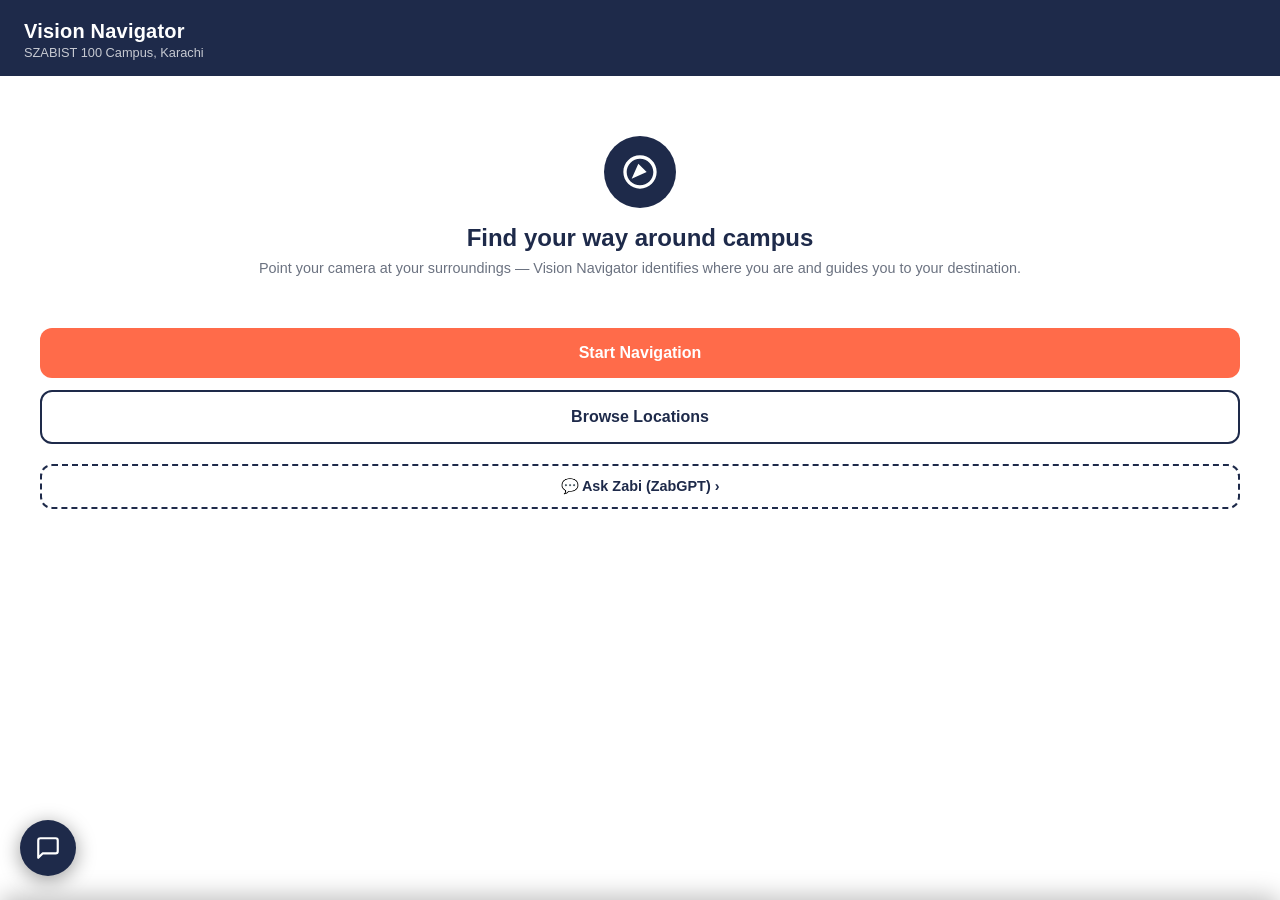
<file: web/index.html>
<!DOCTYPE html>
<html lang="en">
<head>
  <meta charset="UTF-8" />
  <meta name="viewport" content="width=device-width, initial-scale=1.0, viewport-fit=cover" />
  <title>Vision Navigator</title>
  <link rel="stylesheet" href="css/styles.css" />
  <style>
    .action-area { padding: 24px 20px 32px; }
    .zabgpt-link {
      display: block;
      text-align: center;
      margin-top: 20px;
      color: var(--color-navy);
      font-size: 0.9rem;
      font-weight: 600;
      text-decoration: none;
      padding: 12px;
      border-radius: var(--radius);
      border: 2px dashed var(--color-navy);
      cursor: pointer;
      background: none;
      width: 100%;
    }
    .zabgpt-link:active { opacity: 0.7; }
  </style>
</head>
<body>
  <div class="screen">
    <!-- Header -->
    <header class="header-navy">
      <div>
        <h1>Vision Navigator</h1>
        <p>SZABIST 100 Campus, Karachi</p>
      </div>
    </header>

    <!-- Hero -->
    <div class="content">
      <div class="hero">
        <div class="hero-logo">
          <svg viewBox="0 0 24 24" xmlns="http://www.w3.org/2000/svg">
            <path d="M12 2C6.48 2 2 6.48 2 12s4.48 10 10 10
                     10-4.48 10-10S17.52 2 12 2zm0 18c-4.41
                     0-8-3.59-8-8s3.59-8 8-8 8 3.59 8 8-3.59
                     8-8 8zm-1-13l-4 9 9-4-5-5z"/>
          </svg>
        </div>
        <h2>Find your way around campus</h2>
        <p>Point your camera at your surroundings &#8212; Vision Navigator identifies where you are and guides you to your destination.</p>
      </div>

      <div class="action-area">
        <a class="btn btn-primary" href="destination.html">Start Navigation</a>
        <a class="btn btn-ghost" href="destination.html">Browse Locations</a>
        <button class="zabgpt-link" id="zabgpt-open-btn">
          &#128172; Ask Zabi (ZabGPT) &#8250;
        </button>
      </div>
    </div>
  </div>

  <!-- ZabGPT FAB -->
  <button class="zabgpt-fab" id="zabgpt-fab" title="Ask ZabGPT">
    <svg viewBox="0 0 24 24" fill="none" stroke="currentColor" stroke-width="2"
         stroke-linecap="round" stroke-linejoin="round">
      <path d="M21 15a2 2 0 0 1-2 2H7l-4 4V5a2 2 0 0 1 2-2h14a2 2 0 0 1 2 2z"/>
    </svg>
  </button>

  <!-- ZabGPT chat panel -->
  <div class="zabgpt-panel" id="zabgpt-panel">
    <div class="zabgpt-header">
      <span class="zabgpt-title">ZabGPT</span>
      <span class="zabgpt-sub">Ask anything about SZABIST</span>
      <button class="zabgpt-close" id="zabgpt-close">&#10005;</button>
    </div>
    <div class="zabgpt-messages" id="zabgpt-messages"></div>
    <div class="zabgpt-input-row">
      <input class="zabgpt-input" id="zabgpt-input" type="text"
             placeholder="e.g. What are the fee structures?" autocomplete="off" />
      <button class="zabgpt-send" id="zabgpt-send">Send</button>
    </div>
  </div>

  <script type="module" src="js/zabgpt-chat.js"></script>
  <script type="module">
    // Also wire the inline "Ask Zabi" button to open the panel
    document.getElementById("zabgpt-open-btn").addEventListener("click", () => {
      document.getElementById("zabgpt-panel").classList.add("open");
      document.getElementById("zabgpt-input").focus();
    });
  </script>
</body>
</html>
</file>
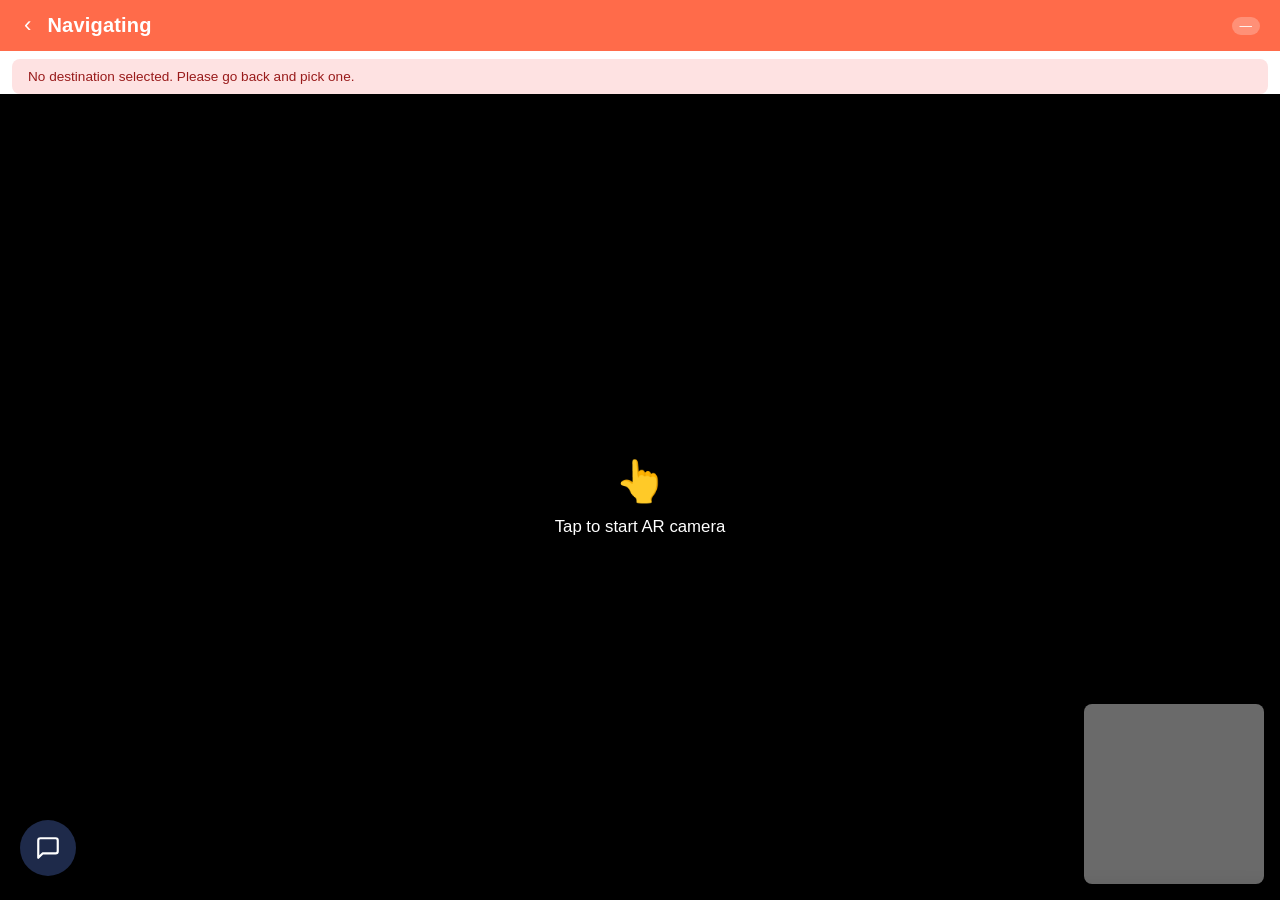
<file: web/ar.html>
<!DOCTYPE html>
<html lang="en">
<head>
  <meta charset="UTF-8" />
  <meta name="viewport" content="width=device-width, initial-scale=1.0, viewport-fit=cover" />
  <title>AR Navigation — Vision Navigator</title>
  <link rel="stylesheet" href="css/styles.css" />
</head>
<body>
  <div class="screen">
    <!-- Coral AR header -->
    <header class="header-coral" id="ar-header">
      <button class="btn-back" onclick="history.back()">&#8249;</button>
      <h1>Navigating</h1>
      <span class="dest-badge" id="dest-badge">&#8212;</span>
    </header>

    <!-- Error / info banner -->
    <div id="banner" class="banner" style="margin:8px 12px 0;border-radius:var(--radius-sm)"></div>

    <!-- AR viewport -->
    <div class="ar-container">
      <!-- Live camera feed -->
      <video id="ar-video" autoplay playsinline muted></video>

      <!-- AR arrow overlay -->
      <canvas id="ar-canvas"></canvas>

      <!-- Mini-map (always visible) -->
      <canvas id="minimap-canvas" width="180" height="180"></canvas>

      <!-- Tap-to-start prompt (shown before camera is active) -->
      <div class="ar-tap-prompt" id="tap-prompt">
        <span class="tap-icon">&#128070;</span>
        <span>Tap to start AR camera</span>
      </div>

      <!-- Arrived overlay -->
      <div class="arrived-overlay" id="arrived-overlay">
        <span class="arrived-icon">&#127881;</span>
        <h2>You have arrived!</h2>
        <p id="arrived-label"></p>
        <button class="btn btn-secondary" style="max-width:220px;margin-top:8px"
                onclick="window.location.href='destination.html'">
          New destination
        </button>
      </div>
    </div>
  </div>

  <!-- ZabGPT FAB — fixed, outside ar-container so overflow:hidden can't clip it -->
  <button class="zabgpt-fab" id="zabgpt-fab" title="Ask ZabGPT">
    <svg viewBox="0 0 24 24" fill="none" stroke="currentColor" stroke-width="2"
         stroke-linecap="round" stroke-linejoin="round">
      <path d="M21 15a2 2 0 0 1-2 2H7l-4 4V5a2 2 0 0 1 2-2h14a2 2 0 0 1 2 2z"/>
    </svg>
  </button>

  <!-- ZabGPT chat panel — fixed, slides up from bottom -->
  <div class="zabgpt-panel" id="zabgpt-panel">
    <div class="zabgpt-header">
      <span class="zabgpt-title">ZabGPT</span>
      <span class="zabgpt-sub">Ask anything about SZABIST</span>
      <button class="zabgpt-close" id="zabgpt-close">&#10005;</button>
    </div>
    <div class="zabgpt-messages" id="zabgpt-messages"></div>
    <div class="zabgpt-input-row">
      <input class="zabgpt-input" id="zabgpt-input" type="text"
             placeholder="e.g. What are the fee structures?" autocomplete="off" />
      <button class="zabgpt-send" id="zabgpt-send">Send</button>
    </div>
  </div>

  <script type="module" src="js/main-ar.js"></script>
  <script type="module" src="js/zabgpt-chat.js"></script>
</body>
</html>
</file>
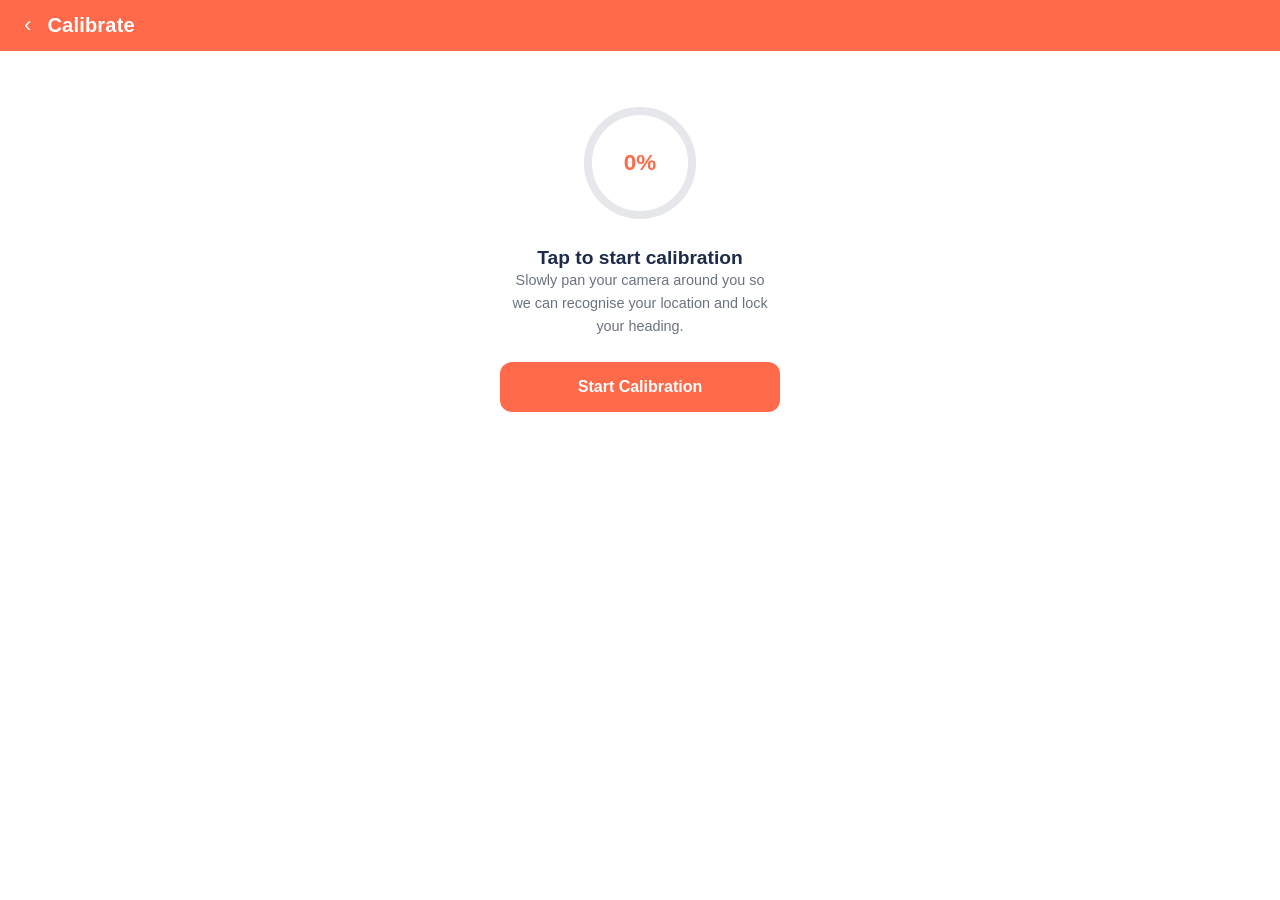
<file: web/calibrate.html>
<!DOCTYPE html>
<html lang="en">
<head>
  <meta charset="UTF-8" />
  <meta name="viewport" content="width=device-width, initial-scale=1.0, viewport-fit=cover" />
  <title>Calibrating — Vision Navigator</title>
  <link rel="stylesheet" href="css/styles.css" />
</head>
<body>
  <div class="screen">
    <header class="header-coral">
      <button class="btn-back" onclick="history.back()">‹</button>
      <h1>Calibrate</h1>
    </header>

    <div class="content">
      <div id="banner" class="banner"></div>

      <!-- Camera preview (hidden, used for frame capture) -->
      <video id="cal-video" autoplay playsinline muted
             style="width:100%;border-radius:var(--radius);background:#000;aspect-ratio:16/9;object-fit:cover;display:none"></video>

      <div class="calibrate-container">
        <!-- Progress ring -->
        <div class="calibrate-ring">
          <svg width="120" height="120" viewBox="0 0 120 120">
            <circle class="ring-bg"   cx="60" cy="60" r="52"/>
            <circle class="ring-fill" id="ring-fill" cx="60" cy="60" r="52"
                    stroke-dasharray="326.73" stroke-dashoffset="326.73"/>
          </svg>
          <div class="ring-label" id="ring-label">0%</div>
        </div>

        <div>
          <p class="calibrate-title" id="cal-title">Tap to start calibration</p>
          <p class="calibrate-hint" id="cal-hint">
            Slowly pan your camera around you so we can recognise your location and lock your heading.
          </p>
        </div>

        <button id="btn-cal" class="btn btn-primary" style="max-width:280px">
          Start Calibration
        </button>
      </div>
    </div>
  </div>

  <script type="module" src="js/calibrate.js"></script>
</body>
</html>
</file>
<file: web/css/styles.css>
/* Vision Navigator — shared styles */

:root {
  --color-navy:   #1E2A4A;
  --color-coral:  #FF6B4A;
  --color-bg:     #FFFFFF;
  --color-body:   #2A2A2A;
  --color-muted:  #6B7280;
  --color-border: #E5E7EB;
  --color-success:#22C55E;
  --color-error:  #EF4444;

  --radius:    12px;
  --radius-sm:  8px;
  --font:      -apple-system, BlinkMacSystemFont, 'Segoe UI', sans-serif;
  --shadow:    0 2px 12px rgba(0,0,0,0.10);
}

*, *::before, *::after { box-sizing: border-box; margin: 0; padding: 0; }

html, body {
  height: 100%;
  font-family: var(--font);
  background: var(--color-bg);
  color: var(--color-body);
  -webkit-font-smoothing: antialiased;
}

/* ── header strips ─────────────────────────────────────────────────────── */

.header-navy {
  background: var(--color-navy);
  color: #fff;
  padding: 20px 24px 16px;
  display: flex;
  align-items: center;
  gap: 12px;
}

.header-coral {
  background: var(--color-coral);
  color: #fff;
  padding: 14px 20px;
  display: flex;
  align-items: center;
  gap: 12px;
}

.header-navy h1, .header-coral h1 {
  font-size: 1.25rem;
  font-weight: 700;
  letter-spacing: 0.01em;
}

.header-navy p {
  font-size: 0.8rem;
  opacity: 0.75;
  margin-top: 2px;
}

/* ── back button ───────────────────────────────────────────────────────── */

.btn-back {
  background: none;
  border: none;
  color: inherit;
  font-size: 1.4rem;
  cursor: pointer;
  padding: 0 4px;
  line-height: 1;
}

/* ── screen container ──────────────────────────────────────────────────── */

.screen {
  display: flex;
  flex-direction: column;
  height: 100vh;
  overflow: hidden;
}

.content {
  flex: 1;
  overflow-y: auto;
  padding: 20px;
}

/* ── home hero ─────────────────────────────────────────────────────────── */

.hero {
  text-align: center;
  padding: 40px 20px 24px;
}

.hero-logo {
  width: 72px;
  height: 72px;
  border-radius: 50%;
  background: var(--color-navy);
  display: inline-flex;
  align-items: center;
  justify-content: center;
  margin-bottom: 16px;
}

.hero-logo svg { width: 40px; height: 40px; fill: #fff; }

.hero h2 {
  font-size: 1.5rem;
  font-weight: 700;
  color: var(--color-navy);
}

.hero p {
  color: var(--color-muted);
  margin-top: 6px;
  font-size: 0.9rem;
  line-height: 1.5;
}

/* ── buttons ───────────────────────────────────────────────────────────── */

.btn {
  display: block;
  width: 100%;
  padding: 16px;
  border: none;
  border-radius: var(--radius);
  font-size: 1rem;
  font-weight: 600;
  cursor: pointer;
  text-align: center;
  text-decoration: none;
  transition: opacity 0.15s, transform 0.1s;
}

.btn:active { transform: scale(0.98); }

.btn-primary {
  background: var(--color-coral);
  color: #fff;
}

.btn-secondary {
  background: var(--color-navy);
  color: #fff;
}

.btn-ghost {
  background: transparent;
  color: var(--color-navy);
  border: 2px solid var(--color-navy);
}

.btn + .btn { margin-top: 12px; }

.btn:disabled {
  opacity: 0.45;
  cursor: not-allowed;
}

/* ── destination list ──────────────────────────────────────────────────── */

.dest-list {
  list-style: none;
  display: flex;
  flex-direction: column;
  gap: 10px;
}

.dest-item {
  display: flex;
  align-items: center;
  gap: 14px;
  padding: 16px;
  border: 1.5px solid var(--color-border);
  border-radius: var(--radius);
  cursor: pointer;
  background: var(--color-bg);
  transition: border-color 0.15s, background 0.15s;
}

.dest-item:hover, .dest-item.selected {
  border-color: var(--color-coral);
  background: #fff5f3;
}

.dest-icon {
  width: 40px;
  height: 40px;
  border-radius: 50%;
  background: var(--color-border);
  display: flex;
  align-items: center;
  justify-content: center;
  flex-shrink: 0;
  font-size: 1.1rem;
}

.dest-name {
  font-weight: 600;
  font-size: 0.95rem;
}

.dest-floor {
  font-size: 0.78rem;
  color: var(--color-muted);
  margin-top: 2px;
}

/* ── status banner ─────────────────────────────────────────────────────── */

.banner {
  padding: 10px 16px;
  border-radius: var(--radius-sm);
  font-size: 0.85rem;
  font-weight: 500;
  margin-bottom: 12px;
  display: none;
}

.banner.show { display: block; }
.banner.error   { background: #FEE2E2; color: #991B1B; }
.banner.success { background: #DCFCE7; color: #166534; }
.banner.info    { background: #EFF6FF; color: #1E40AF; }

/* ── loading spinner ───────────────────────────────────────────────────── */

.spinner {
  width: 24px; height: 24px;
  border: 3px solid var(--color-border);
  border-top-color: var(--color-coral);
  border-radius: 50%;
  animation: spin 0.7s linear infinite;
  display: inline-block;
}

@keyframes spin { to { transform: rotate(360deg); } }

/* ── AR screen layout ──────────────────────────────────────────────────── */

.ar-container {
  position: relative;
  flex: 1;
  overflow: hidden;
  background: #000;
}

#ar-video {
  width: 100%;
  height: 100%;
  object-fit: cover;
}

#ar-canvas {
  position: absolute;
  inset: 0;
  width: 100%;
  height: 100%;
  pointer-events: none;
}

#minimap-canvas {
  position: absolute;
  bottom: 16px;
  right: 16px;
  border-radius: var(--radius-sm);
  box-shadow: var(--shadow);
  background: rgba(255,255,255,0.92);
}

.ar-tap-prompt {
  position: absolute;
  inset: 0;
  display: flex;
  flex-direction: column;
  align-items: center;
  justify-content: center;
  background: rgba(0,0,0,0.55);
  color: #fff;
  font-size: 1.05rem;
  gap: 12px;
  cursor: pointer;
}

.ar-tap-prompt .tap-icon { font-size: 2.5rem; }

/* destination badge on AR header */
.dest-badge {
  font-size: 0.78rem;
  background: rgba(255,255,255,0.25);
  padding: 2px 8px;
  border-radius: 999px;
  margin-left: auto;
}

/* arrived overlay */
.arrived-overlay {
  position: absolute;
  inset: 0;
  background: rgba(34,197,94,0.88);
  display: none;
  flex-direction: column;
  align-items: center;
  justify-content: center;
  color: #fff;
  gap: 12px;
}

.arrived-overlay.show { display: flex; }
.arrived-icon { font-size: 3.5rem; }
.arrived-overlay h2 { font-size: 1.6rem; font-weight: 700; }
.arrived-overlay p  { font-size: 0.95rem; opacity: 0.9; }

/* ── ZabGPT floating button + panel ────────────────────────────────────── */

.zabgpt-fab {
  position: fixed;
  bottom: 24px;
  left: 20px;
  width: 56px;
  height: 56px;
  border-radius: 50%;
  background: var(--color-navy);
  color: #fff;
  border: none;
  cursor: pointer;
  display: flex;
  align-items: center;
  justify-content: center;
  box-shadow: 0 4px 20px rgba(0,0,0,0.40);
  z-index: 1000;
  transition: transform 0.15s;
}
.zabgpt-fab:active { transform: scale(0.92); }
.zabgpt-fab svg { width: 26px; height: 26px; }

.zabgpt-panel {
  position: fixed;
  bottom: 0;
  left: 0;
  right: 0;
  background: #fff;
  border-radius: var(--radius) var(--radius) 0 0;
  box-shadow: 0 -4px 24px rgba(0,0,0,0.25);
  z-index: 1001;
  display: flex;
  flex-direction: column;
  max-height: 65vh;
  transform: translateY(100%);
  transition: transform 0.28s cubic-bezier(0.32,0.72,0,1);
}
.zabgpt-panel.open { transform: translateY(0); }

.zabgpt-header {
  display: flex;
  align-items: center;
  gap: 8px;
  padding: 14px 16px 10px;
  border-bottom: 1px solid var(--color-border);
  flex-shrink: 0;
}
.zabgpt-title {
  font-weight: 700;
  font-size: 1rem;
  color: var(--color-navy);
}
.zabgpt-sub {
  font-size: 0.75rem;
  color: var(--color-muted);
  flex: 1;
}
.zabgpt-close {
  background: none;
  border: none;
  font-size: 1rem;
  cursor: pointer;
  color: var(--color-muted);
  padding: 2px 4px;
}

.zabgpt-messages {
  flex: 1;
  overflow-y: auto;
  padding: 12px 16px;
  display: flex;
  flex-direction: column;
  gap: 10px;
}

.zabgpt-msg {
  max-width: 88%;
  padding: 10px 13px;
  border-radius: 14px;
  font-size: 0.88rem;
  line-height: 1.5;
  white-space: pre-wrap;
}
.zabgpt-msg.user {
  background: var(--color-coral);
  color: #fff;
  align-self: flex-end;
  border-bottom-right-radius: 4px;
}
.zabgpt-msg.bot {
  background: #F3F4F6;
  color: var(--color-body);
  align-self: flex-start;
  border-bottom-left-radius: 4px;
}
.zabgpt-msg.loading {
  background: #F3F4F6;
  color: var(--color-muted);
  align-self: flex-start;
  font-style: italic;
}

.zabgpt-input-row {
  display: flex;
  gap: 8px;
  padding: 10px 12px 16px;
  border-top: 1px solid var(--color-border);
  flex-shrink: 0;
}
.zabgpt-input {
  flex: 1;
  padding: 10px 13px;
  border: 1.5px solid var(--color-border);
  border-radius: var(--radius-sm);
  font-size: 0.9rem;
  outline: none;
  font-family: var(--font);
}
.zabgpt-input:focus { border-color: var(--color-coral); }
.zabgpt-send {
  background: var(--color-coral);
  color: #fff;
  border: none;
  border-radius: var(--radius-sm);
  padding: 10px 16px;
  font-size: 0.9rem;
  font-weight: 600;
  cursor: pointer;
}
.zabgpt-send:disabled { opacity: 0.5; cursor: not-allowed; }

/* ── calibration screen ────────────────────────────────────────────────── */

.calibrate-container {
  flex: 1;
  display: flex;
  flex-direction: column;
  align-items: center;
  justify-content: center;
  gap: 24px;
  padding: 32px 24px;
  text-align: center;
}

.calibrate-ring {
  position: relative;
  width: 120px;
  height: 120px;
}

.calibrate-ring svg {
  transform: rotate(-90deg);
}

.ring-bg   { fill: none; stroke: var(--color-border); stroke-width: 8; }
.ring-fill { fill: none; stroke: var(--color-coral);  stroke-width: 8;
             stroke-linecap: round; transition: stroke-dashoffset 0.3s; }

.ring-label {
  position: absolute;
  inset: 0;
  display: flex;
  align-items: center;
  justify-content: center;
  font-size: 1.4rem;
  font-weight: 700;
  color: var(--color-coral);
}

.calibrate-title {
  font-size: 1.2rem;
  font-weight: 700;
  color: var(--color-navy);
}

.calibrate-hint {
  color: var(--color-muted);
  font-size: 0.9rem;
  line-height: 1.6;
  max-width: 260px;
}
</file>
